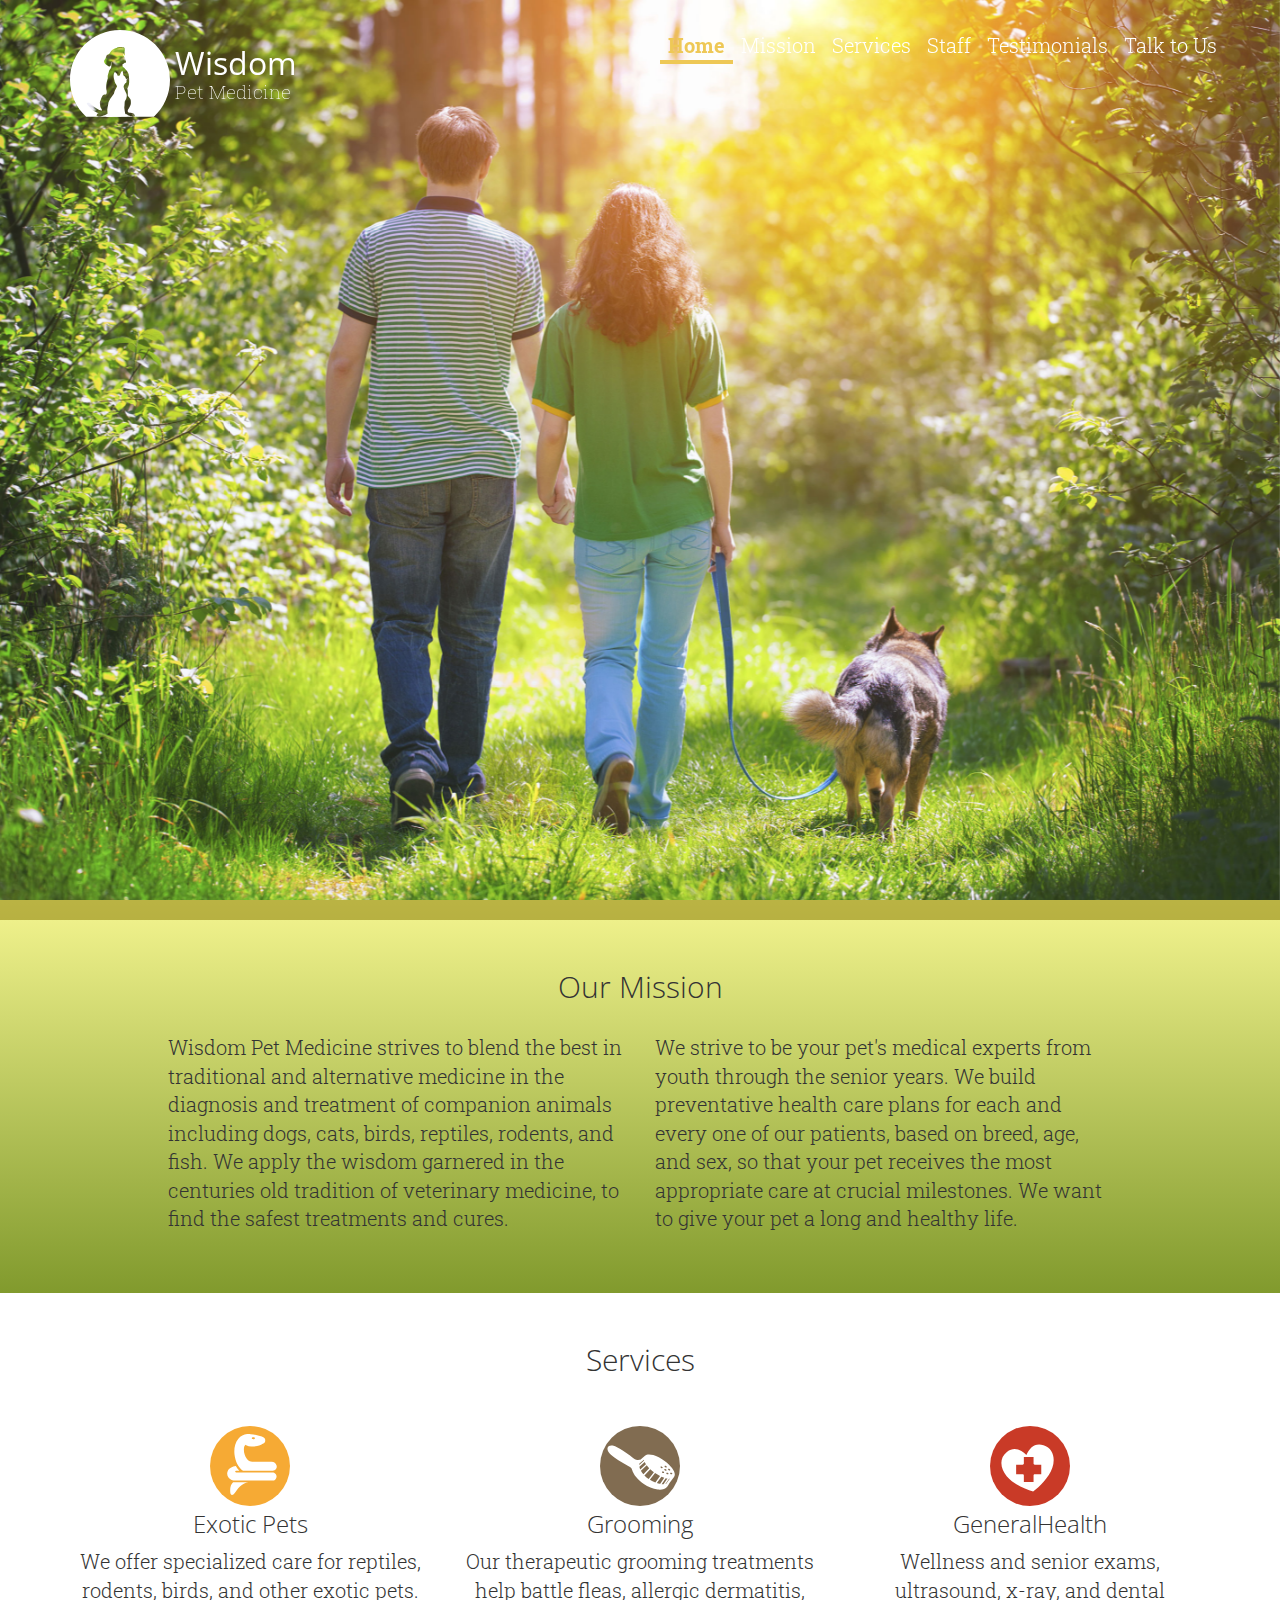
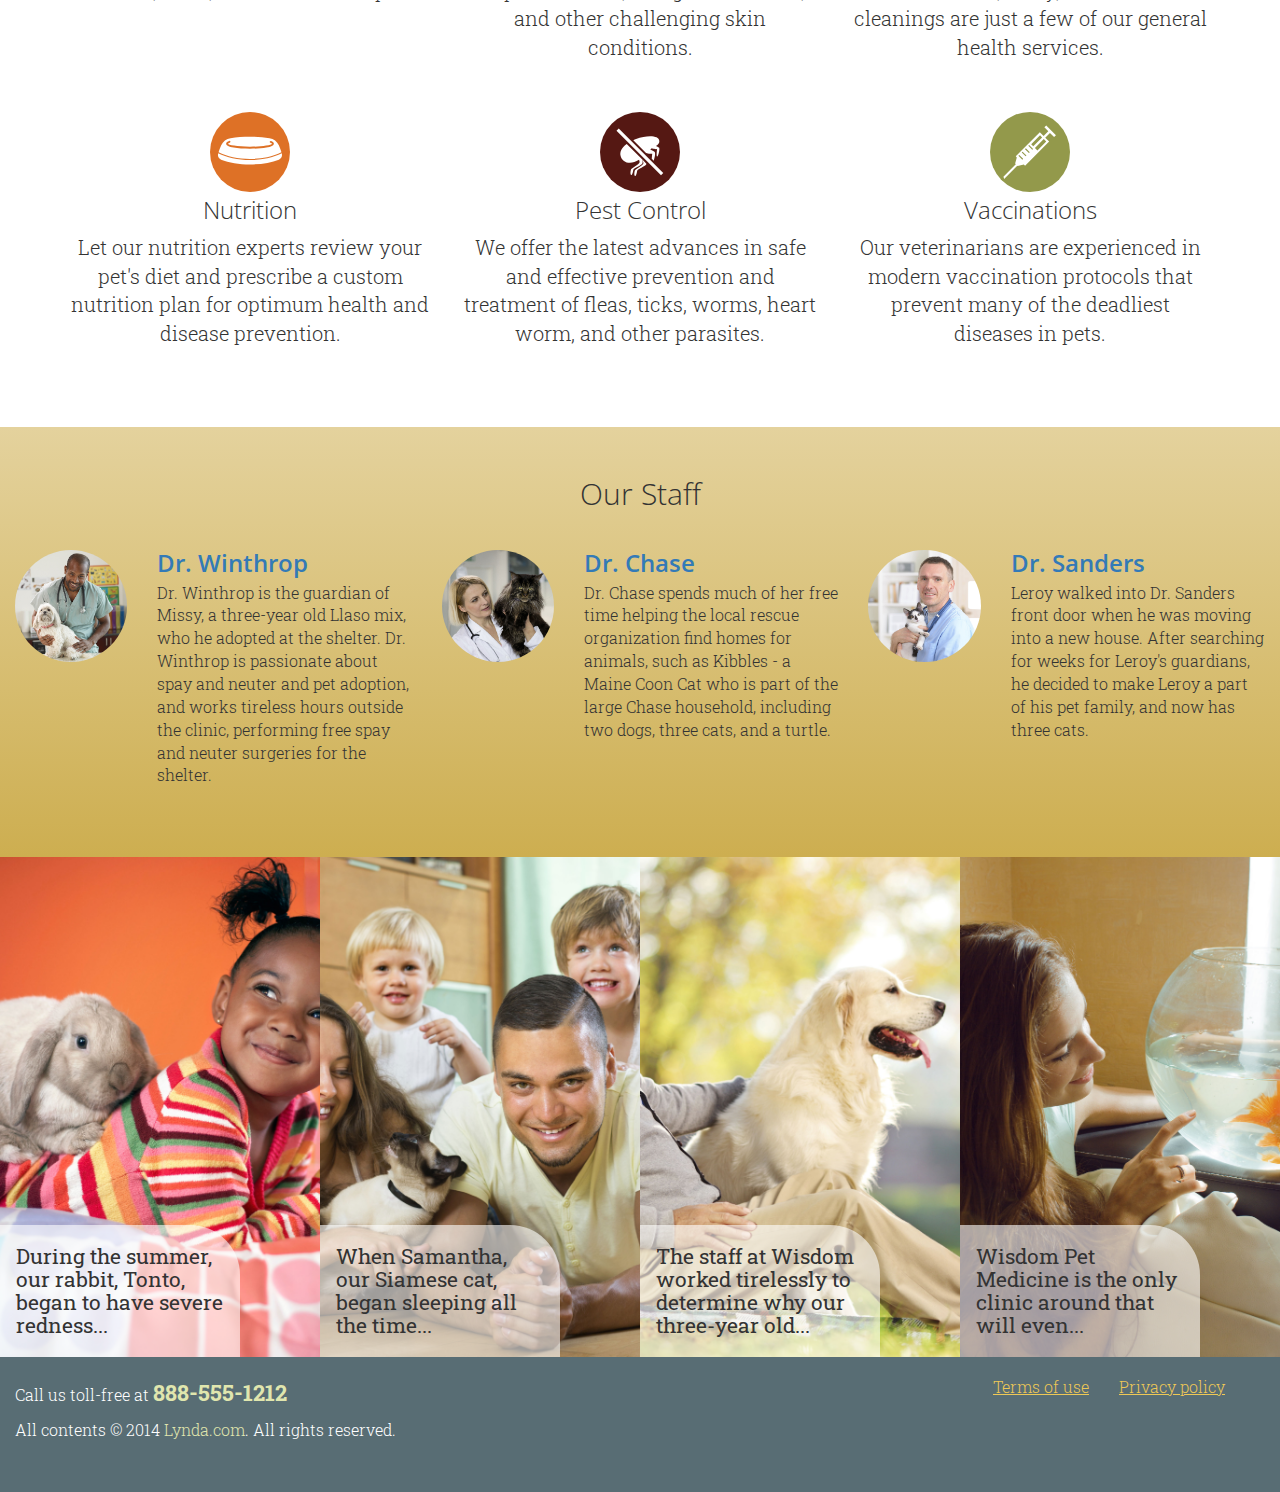
<file: wisdompedmedicine/index.html>
<!DOCTYPE html>
<html lang="en">

<head>
  <meta charset="UTF-8">
  <title>Wisdom Pet Medicine</title>
  <link rel="stylesheet" href="https://maxcdn.bootstrapcdn.com/bootstrap/3.3.1/css/bootstrap.min.css">
  <link rel="stylesheet" href="css/style.css">
  <script src="js/prefixfree.min.js"></script>
  <meta name="viewport" content="width=device-width, initial-scale=1">
</head>

<body>

<header>
  <nav class="navbar navbar-default navbar-fixed-top" role="navigation">
    <div class="container">
      <div class="navbar-header">
        <button type="button" class="navbar-toggle collapsed" data-toggle="collapse" data-target="#collapse">
          <span class="sr-only">Toggle navigation</span>
          <span class="icon-bar"></span>
          <span class="icon-bar"></span>
          <span class="icon-bar"></span>
        </button>
        <a class="navbar-brand" href="#featured"><h1>Wisdom <span class="subhead">Pet Medicine</span></h1></a>
      </div><!-- navbar-header -->
      <div class="collapse navbar-collapse" id="collapse">
        <ul class="nav navbar-nav navbar-right">
          <li class="active"><a href="#featured">Home</a></li>
          <li><a href="#mission">Mission</a></li>
          <li><a href="#services">Services</a></li>
          <li><a href="#staff">Staff</a></li>
          <li><a href="#testimonials">Testimonials</a></li>
          <li><a href="feedback.html">Talk to Us</a></li>
        </ul>        
      </div><!-- collapse navbar-collapse -->
    </div><!-- container -->
  </nav>

  <div class="carousel fade" data-ride="carousel" id="featured">

    <ol class="carousel-indicators">
    </ol>

    <div class="carousel-inner fullheight">
      <div class="item"><img src="images/carousel-lifestyle.jpg" alt="Lifestyle Photo"></div>
      <div class="item"><img src="images/carousel-mission.jpg" alt="Mission"></div>
      <div class="item"><img src="images/carousel-vaccinations.jpg" alt="Vaccinations"></div>
      <div class="item"><img src="images/carousel-fish.jpg" alt="Fish"></div>
      <div class="item"><img src="images/carousel-exoticanimals.jpg" alt="Exotic Animals"></div>      
    </div><!-- carousel-inner -->

    <a class="left carousel-control" href="#featured" role="button" data-slide="prev">
      <span class="glyphicon glyphicon-chevron-left"></span>
    </a>
    <a class="right carousel-control" href="#featured" role="button" data-slide="next">
      <span class="glyphicon glyphicon-chevron-right"></span>
    </a>
  </div><!-- featured carousel -->
</header>

<div class="main">
  <div class="page" id="mission">
    <div class="content container">
      <h2>Our Mission</h2>      
      <div class="row">
        <p class="col-md-5 col-md-offset-1">Wisdom Pet Medicine strives to blend the best in traditional and alternative medicine in the diagnosis and treatment of companion animals including dogs, cats, birds, reptiles, rodents, and fish. We apply the wisdom garnered in the centuries old tradition of veterinary medicine, to find the safest treatments and&nbsp;cures.</p>
        <p class="col-md-5">We strive to be your pet's medical experts from youth through the senior years. We build preventative health care plans for each and every one of our patients, based on breed, age, and sex, so that your pet receives the most appropriate care at crucial milestones. We want to give your pet a long and healthy&nbsp;life.</p>
      </div><!-- row -->
    </div><!-- content container -->
  </div><!-- mission page -->

  <div class="page" id="services">
    <div class="content container">
      <h2>Services</h2>
      <div class="row">
        <article class="service col-md-4 col-sm-6 col-xs-12">
          <img class="icon" src="images/icon-exoticpets.svg" alt="Icon">
          <h3>Exotic Pets</h3>
          <p>We offer specialized care for reptiles, rodents, birds, and other exotic pets.</p>
        </article>

        <article class="service col-md-4 col-sm-6 col-xs-12">
          <img class="icon" src="images/icon-grooming.svg" alt="Icon">
          <h3>Grooming</h3>
          <p>Our therapeutic grooming treatments help battle fleas, allergic dermatitis, and other challenging skin conditions.</p>
        </article>

        <article class="service col-md-4 col-sm-6 col-xs-12">
          <img class="icon" src="images/icon-health.svg" alt="Icon">
          <h3>GeneralHealth</h3>
          <p>Wellness and senior exams, ultrasound, x-ray, and dental cleanings are just a few of our general health services.</p>
        </article>

        <article class="service col-md-4 col-sm-6 col-xs-12">
          <img class="icon" src="images/icon-nutrition.svg" alt="Icon">
          <h3>Nutrition</h3>
          <p>Let our nutrition experts review your pet's diet and prescribe a custom nutrition plan for optimum health and disease prevention.</p>
        </article>

        <article class="service col-md-4 col-sm-6 col-xs-12">
          <img class="icon" src="images/icon-pestcontrol.svg" alt="Icon">
          <h3>Pest Control</h3>
          <p>We offer the latest advances in safe and effective prevention and treatment of fleas, ticks, worms, heart worm, and other parasites.</p>
        </article>

        <article class="service col-md-4 col-sm-6 col-xs-12">
          <img class="icon" src="images/icon-vaccinations.svg" alt="Icon">
          <h3>Vaccinations</h3>
          <p>Our veterinarians are experienced in modern vaccination protocols that prevent many of the deadliest diseases in pets.</p>
        </article>   
      </div><!-- row -->   
    </div><!-- content container -->
  </div><!-- services page -->

  <div class="page" id="staff">
    <div class="container-fluid">
      <h2 id="ourstaff">Our Staff</h2>
      <div class="row">

        <div class="doctor col-lg-4">
          <div class="row">
            <div class="photo col-xs-6 col-xs-offset-3 col-sm-3 col-sm-offset-1 col-md-2 col-md-offset-2 col-lg-4 col-lg-offset-0">
              <img class="img-circle" src="images/doctor-winthrop.jpg" alt="Photo of Dr. Winthrop">
            </div><!-- photo -->
            <div class="info col-xs-8 col-xs-offset-2 col-sm-7 col-sm-offset-0 col-md-6 col-lg-8">
              <h3><a href="lonnie_winthrop.html">Dr. Winthrop</a></h3>
              <p>Dr. Winthrop is the guardian of Missy, a three-year old Llaso mix, who he adopted at the shelter. Dr. Winthrop is passionate about spay and neuter and pet adoption, and works tireless hours outside the clinic, performing free spay and neuter surgeries for the shelter.</p>
            </div><!-- info -->
          </div> <!-- inner row -->
        </div> <!-- doctor -->

        <div class="doctor col-lg-4">
          <div class="row">
            <div class="photo col-xs-6 col-xs-offset-3 col-sm-3 col-sm-offset-1 col-md-2 col-md-offset-2 col-lg-4 col-lg-offset-0">
              <img class="img-circle" src="images/doctor-chase.jpg"  alt="Photo of Dr. Chase">
            </div><!-- photo -->
            <div class="info col-xs-8 col-xs-offset-2 col-sm-7 col-sm-offset-0 col-md-6 col-lg-8">
              <h3><a href="melinda_chase.html">Dr. Chase</a></h3>
              <p>Dr. Chase spends much of her free time helping the local rescue organization find homes for animals, such as Kibbles - a Maine Coon Cat who is part of the large Chase household, including two dogs, three cats, and a turtle.</p>
            </div><!-- info -->
          </div> <!-- inner row -->
        </div> <!-- doctor -->

        <div class="doctor col-lg-4">
          <div class="row">
            <div class="photo col-xs-6 col-xs-offset-3 col-sm-3 col-sm-offset-1 col-md-2 col-md-offset-2 col-lg-4 col-lg-offset-0">
              <img class="img-circle" src="images/doctor-sanders.jpg" alt="Photo of Dr. Sanders">
            </div><!-- photo -->
            <div class="info col-xs-8 col-xs-offset-2 col-sm-7 col-sm-offset-0 col-md-6 col-lg-8">
              <h3><a href="tony_sanders.html">Dr. Sanders</a></h3>
             <p>Leroy walked into Dr. Sanders front door when he was moving into a new house. After searching for weeks for Leroy's guardians, he decided to make Leroy a part of his pet family, and now has three cats.</p>
            </div><!-- info -->
          </div> <!-- inner row -->
        </div> <!-- doctor -->


      </div><!-- outer row -->
    </div><!-- container -->
  </div><!-- staff page -->

  <div class="page" id="testimonials">
    <div class="container-fluid">
      <h2>Testimonials</h2>
      <div class="row">
        <blockquote class="col-md-6 col-lg-3" id="janeh">
          <div class="quote">
            <span class="intro">During the summer, our rabbit, Tonto, began to have severe redness</span>
            <span class="more"> and itching on his belly and feet. Through diagnostic testing, we learned that Tonto is severely allergic to over a dozens kinds of grass pollens. We've now been doing allergy injections for several months, and his itching and redness have nearly gone away. I'm very thankful to the veterinarians and staff at Wisdom for the excellent care Tonto received, and for nipping his allergies in the bud, so to speak.</span>
            <span class="customer">Jane H.</span>
          </div>
        </blockquote>

        <blockquote class="col-md-6 col-lg-3" id="mcphersons">
          <div class="quote">
            <span class="intro">When Samantha, our Siamese cat, began sleeping all the time</span>
            <span class="more">and urinating excessively, we brought her to see the specialists at Wisdom. After running a blood test, Dr. Winthrop confirmed what we all feared - Samantha was showing signs of diabetes. The doctor put us on a daily routine to provide Samantha insulin injections, and showed us how to administer the shots. We weren't sure we could do it, but the gang at Wisdom was very supportive and encouraging. Now, two years later, Samantha is still free from any complications of diabetes, and her blood sugar regularly tests normal. Thank you, Wisdom Pet Medicine!</span>
            <span class="customer">The McPhersons</span>
          </div>
        </blockquote>

        <blockquote class="col-md-6 col-lg-3" id="johnb">
          <div class="quote">
            <span class="intro">The staff at Wisdom worked tirelessly to determine why our three-year old</span>
            <span class="more">Golden Retriever, Roxie, started going into sudden kidney failure. They stabilized her and provided fluids until her kidneys were again functioning normally, but it was still a mystery as to what caused her health to decline so quickly. The vet noted our address on Roxie's chart, and asked if we lived on one of the orchards in the vicinity, and if Roxie had a habit of eating grapes off the vine. Our answer was "of course – she's a Retriever." That day we learned just how toxic grapes and raisins are to pets, and Roxie is no longer allowed to roam unattended in the orchard.</span>
            <span class="customer">John B</span>
          </div>
        </blockquote>

        <blockquote class="col-md-6 col-lg-3" id="lorraines">
          <div class="quote">
            <span class="intro">Wisdom Pet Medicine is the only clinic around that will even</span>
            <span class="more">book pet fish for appointments. When our 13-year old Comet goldfish, McAllister, turned from silvery white to an angry red, we called around, urgently trying to find a veterinarian who could help. Wisdom not only got us in the same day, but also was able to diagnose McAllister as having a severe case of septicemia. In order to kill the harmful bacteria in his blood, we had to use a dog antibiotic in his tank every day for a week, and in the end, McAllister was good as new. I still smile upon remembering Dr. Chase pulling out an old vet school textbook to calculate the correct antibiotic dose for a fish!</span>
            <span class="customer">Lorraine S</span>
          </div>
        </blockquote>          
      </div>
    </div><!-- container -->
  </div><!-- testimonials page -->
</div><!-- main -->

<footer>
  <div class="content container-fluid">
    <div class="row">
      <div class="col-sm-6">
        <p>Call us toll-free at <span class="phone">888-555-1212</span></p>
        <p>All contents &copy; 2014 <a href="http://lynda.com">Lynda.com</a>. All rights reserved.</p>    
      </div><!-- col-sm-6 -->
      <div class="col-sm-6">
        <nav class="navbar navbar-default" role="navigation">
          <ul class="nav navbar-nav navbar-right">
            <li><a href="#">Terms of use</a></li>
            <li><a href="#">Privacy policy</a></li>
          </ul>
        </nav>        
      </div><!-- col-sm-6 -->
    </div><!-- row -->
  </div><!-- content container -->
</footer>

<script src="https://ajax.googleapis.com/ajax/libs/jquery/1.11.1/jquery.min.js"></script>
<script src="https://maxcdn.bootstrapcdn.com/bootstrap/3.3.1/js/bootstrap.min.js"></script>
<script src="js/myscript.js"></script>
</body>
</html>
</file>
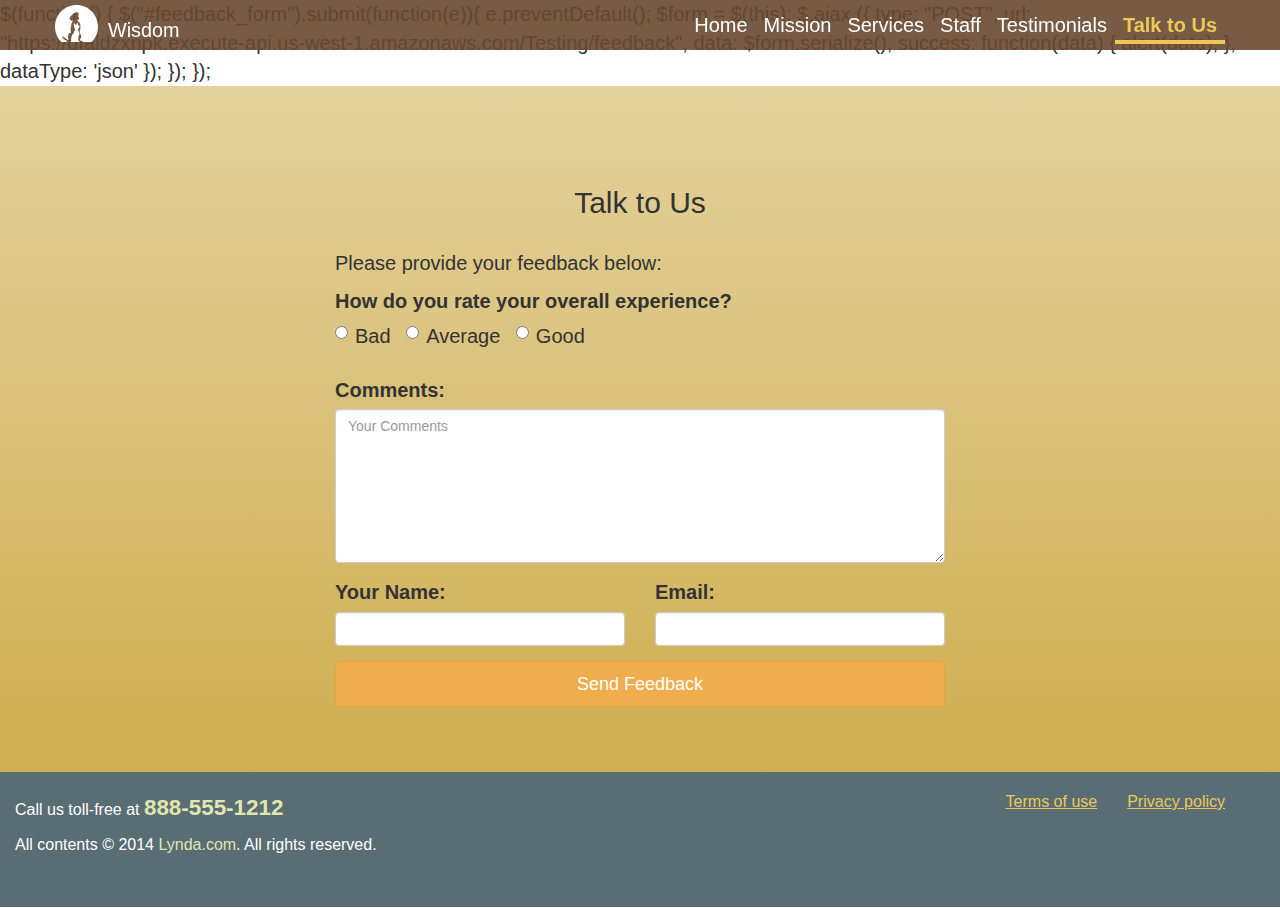
<file: wisdompedmedicine/feedback.html>
<!DOCTYPE html>
<html lang="en">

<head>
  <meta charset="UTF-8">
  <title>Wisdom Pet Medicine</title>
  <link rel="stylesheet" href="https://maxcdn.bootstrapcdn.com/bootstrap/3.3.1/css/bootstrap.min.css">
  <link rel="stylesheet" href="css/style.css">
  <script src="js/prefixfree.min.js"></script>
  <meta name="viewport" content="width=device-width, initial-scale=1">

  <script src="https://ajax.googleapis.com/ajax/libs/jquery/3.5.1/jquery.min.js"></script>
  $(function() {
    $("#feedback_form").submit(function(e)){
      e.preventDefault();

      $form = $(this);

      $.ajax ({
        type: "POST",
        url: "https://dfaldzxnpk.execute-api.us-west-1.amazonaws.com/Testing/feedback",
        data: $form.serialize(),
        success: function(data) {
          alert(data);
        },
        dataType: 'json'
      });

    });
  });
</head>

<body>

<header>
  <nav class="navbar navbar-default navbar-fixed-top" role="navigation">
    <div class="container">
      <div class="navbar-header">
        <button type="button" class="navbar-toggle collapsed" data-toggle="collapse" data-target="#collapse">
          <span class="sr-only">Toggle navigation</span>
          <span class="icon-bar"></span>
          <span class="icon-bar"></span>
          <span class="icon-bar"></span>
        </button>
        <a class="navbar-brand" href="#featured"><h1>Wisdom <span class="subhead">Pet Medicine</span></h1></a>
      </div><!-- navbar-header -->
      <div class="collapse navbar-collapse" id="collapse">
        <ul class="nav navbar-nav navbar-right">
          <li><a href="index.html#featured">Home</a></li>
          <li><a href="index.html#mission">Mission</a></li>
          <li><a href="index.html#services">Services</a></li>
          <li><a href="index.html#staff">Staff</a></li>
          <li><a href="index.html#testimonials">Testimonials</a></li>
          <li class="active"><a href="feedback.html">Talk to Us</a></li>
        </ul>        
      </div><!-- collapse navbar-collapse -->
    </div><!-- container -->
  </nav>
</header>

<div class="main">
  <div class="page" id="feedback" style="padding-top:100px;">
    <div class="container-fluid">
      <h2>Talk to Us</h2>
      <div class="row">
        <div class="col-md-6 col-md-offset-3 form-container">
          <p>Please provide your feedback below:</p>
            <form role="form" method="post" id="feedback_form">
              <div class="row">
                <div class="col-sm-12 form-group">
                  <label>How do you rate your overall experience?</label>
                  <p>
                    <label class="radio-inline">
                      <input type="radio" name="experience" value="bad">
                      Bad
                    </label>
                    <label class="radio-inline">
                      <input type="radio" name="experience" value="average">
                      Average
                    </label>
                    <label class="radio-inline">
                      <input type="radio" name="experience" value="good">
                      Good
                    </label>
                  </p>
                </div>
              </div> <!-- Experience row -->
              
              <div class="row">
                <div class="col-sm-12 form-group">
                  <label for="comments">Comments:</label>
                  <textarea class="form-control" type="textarea" name="comments" id="comments" placeholder="Your Comments" maxlength="6000" rows="7"></textarea>
                </div>
              </div> <!-- Comments row -->
              
              <div class="row">
                <div class="col-sm-6 form-group">
                  <label for="name">Your Name:</label>
                  <input type="text" class="form-control" id="name" name="name" required>
                </div>
                <div class="col-sm-6 form-group">
                  <label for="email">Email:</label>
                  <input type="email" class="form-control" id="email" name="email" required>
                </div>
              </div> <!-- Name and email row -->

              <div class="row">
                <div class="col-sm-12 form-group">
                  <button type="submit" class="btn btn-lg btn-warning btn-block">Send Feedback</button>
                </div>
              </div> <!-- Submit row -->
            </form> <!-- Feedback form -->
            
            <div id="success_message" style="width:100%; height:100%; display:none; ">
              <h3>Posted your feedback successfully!</h3>
            </div> <!-- Success -->
            
            <div id="error_message" style="width:100%; height:100%; display:none; ">
              <h3>Error</h3>
              Sorry there was an error sending your form.
            </div> <!-- Error -->
          </div> <!-- Feedback form -->
          
      </div><!-- outer row -->
    </div><!-- container -->
  </div><!-- staff page -->
</div><!-- main -->

<footer>
  <div class="content container-fluid">
    <div class="row">
      <div class="col-sm-6">
        <p>Call us toll-free at <span class="phone">888-555-1212</span></p>
        <p>All contents &copy; 2014 <a href="http://lynda.com">Lynda.com</a>. All rights reserved.</p>    
      </div><!-- col-sm-6 -->
      <div class="col-sm-6">
        <nav class="navbar navbar-default" role="navigation">
          <ul class="nav navbar-nav navbar-right">
            <li><a href="#">Terms of use</a></li>
            <li><a href="#">Privacy policy</a></li>
          </ul>
        </nav>        
      </div><!-- col-sm-6 -->
    </div><!-- row -->
  </div><!-- content container -->
</footer>

<script src="https://ajax.googleapis.com/ajax/libs/jquery/1.11.1/jquery.min.js"></script>
<script src="https://maxcdn.bootstrapcdn.com/bootstrap/3.3.1/js/bootstrap.min.js"></script>
<script src="js/myscript.js"></script>
</body>
</html>
</file>
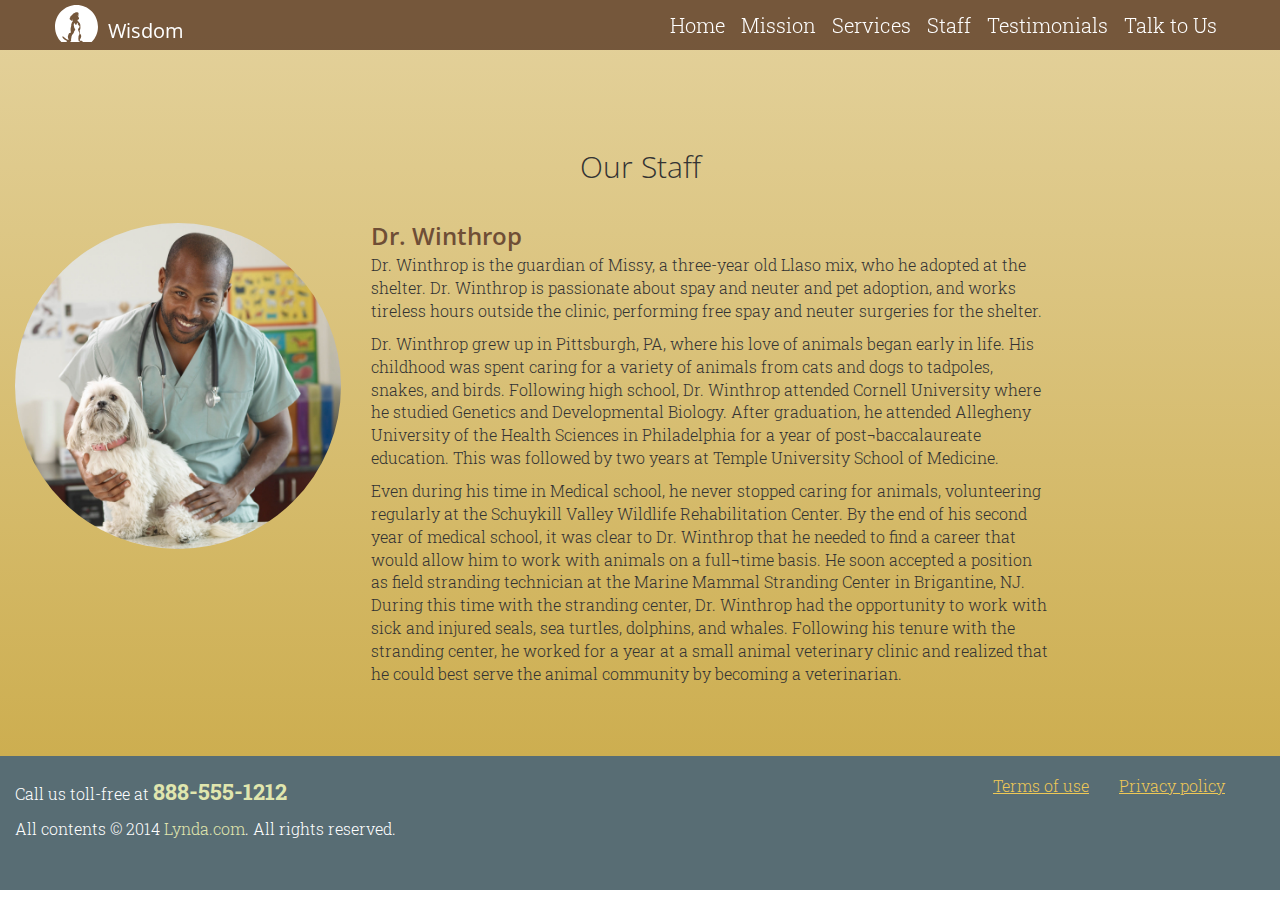
<file: wisdompedmedicine/lonnie_winthrop.html>
<!DOCTYPE html>
<html lang="en">

<head>
  <meta charset="UTF-8">
  <title>Lonnie Winthrop</title>
  <link rel="stylesheet" href="https://maxcdn.bootstrapcdn.com/bootstrap/3.3.1/css/bootstrap.min.css">
  <link rel="stylesheet" href="css/style.css">
  <script src="js/prefixfree.min.js"></script>
  <meta name="viewport" content="width=device-width, initial-scale=1">
</head>

<body>

<header>
  <nav class="navbar navbar-default navbar-fixed-top" role="navigation">
    <div class="container">
      <div class="navbar-header">
        <button type="button" class="navbar-toggle collapsed" data-toggle="collapse" data-target="#collapse">
          <span class="sr-only">Toggle navigation</span>
          <span class="icon-bar"></span>
          <span class="icon-bar"></span>
          <span class="icon-bar"></span>
        </button>
        <a class="navbar-brand" href="#featured"><h1>Wisdom <span class="subhead">Pet Medicine</span></h1></a>
      </div><!-- navbar-header -->
      <div class="collapse navbar-collapse" id="collapse">
        <ul class="nav navbar-nav navbar-right">
          <li><a href="index.html#featured">Home</a></li>
          <li><a href="index.html#mission">Mission</a></li>
          <li><a href="index.html#services">Services</a></li>
          <li><a href="index.html#staff">Staff</a></li>
          <li><a href="index.html#testimonials">Testimonials</a></li>
          <li><a href="feedback.html">Talk to Us</a></li>
        </ul>        
      </div><!-- collapse navbar-collapse -->
    </div><!-- container -->
  </nav>
</header>

<div class="main">
  <div class="page" id="staff" style="padding-top:150px;">
    <div class="container-fluid">
      <h2>Our Staff</h2>
      <div class="row">

        <div class="doctor col-lg-10">
          <div class="row">
            <div class="photo col-xs-6 col-xs-offset-3 col-sm-3 col-sm-offset-1 col-md-2 col-md-offset-2 col-lg-4 col-lg-offset-0">
              <img class="img-circle" src="images/doctor-winthrop.jpg" alt="Photo of Dr Winthrop">
            </div><!-- photo -->
            <div class="info col-xs-8 col-xs-offset-2 col-sm-7 col-sm-offset-0 col-md-6 col-lg-8">
              <h3>Dr. Winthrop</h3>
              <p>Dr. Winthrop is the guardian of Missy, a three-year old Llaso mix, who he adopted at the shelter. Dr. Winthrop is passionate about spay and neuter and pet adoption, and works tireless hours outside the clinic, performing free spay and neuter surgeries for the shelter.</p>
              <p>Dr. Winthrop grew up in Pittsburgh, PA, where his love of animals began early in life. His childhood was spent caring for a variety of animals from cats and dogs to tadpoles, snakes, and birds. Following high school, Dr. Winthrop attended Cornell University where he studied Genetics and Developmental Biology. After graduation, he attended Allegheny University of the Health Sciences in Philadelphia for a year of post¬baccalaureate education. This was followed by two years at Temple University School of Medicine.</p>
              <p>Even during his time in Medical school, he never stopped caring for animals, volunteering regularly at the Schuykill Valley Wildlife Rehabilitation Center.  By the end of his second year of medical school, it was clear to Dr. Winthrop that he needed to find a career that would allow him to work with animals on a full¬time basis. He soon accepted a position as field stranding technician at the Marine Mammal Stranding Center in Brigantine, NJ.  During this time with the stranding center, Dr. Winthrop had the opportunity to work with sick and injured seals, sea turtles, dolphins, and whales. Following his tenure with the stranding center, he worked for a year at a small animal veterinary clinic and realized that he could best serve the animal community by becoming a veterinarian.</p>
            </div><!-- info -->
          </div> <!-- inner row -->
        </div> <!-- doctor -->
      </div><!-- outer row -->
    </div><!-- container -->
  </div><!-- staff page -->
</div><!-- main -->

<footer>
  <div class="content container-fluid">
    <div class="row">
      <div class="col-sm-6">
        <p>Call us toll-free at <span class="phone">888-555-1212</span></p>
        <p>All contents &copy; 2014 <a href="http://lynda.com">Lynda.com</a>. All rights reserved.</p>    
      </div><!-- col-sm-6 -->
      <div class="col-sm-6">
        <nav class="navbar navbar-default" role="navigation">
          <ul class="nav navbar-nav navbar-right">
            <li><a href="#">Terms of use</a></li>
            <li><a href="#">Privacy policy</a></li>
          </ul>
        </nav>        
      </div><!-- col-sm-6 -->
    </div><!-- row -->
  </div><!-- content container -->
</footer>

<script src="https://ajax.googleapis.com/ajax/libs/jquery/1.11.1/jquery.min.js"></script>
<script src="https://maxcdn.bootstrapcdn.com/bootstrap/3.3.1/js/bootstrap.min.js"></script>
<script src="js/myscript.js"></script>
</body>
</html>
</file>
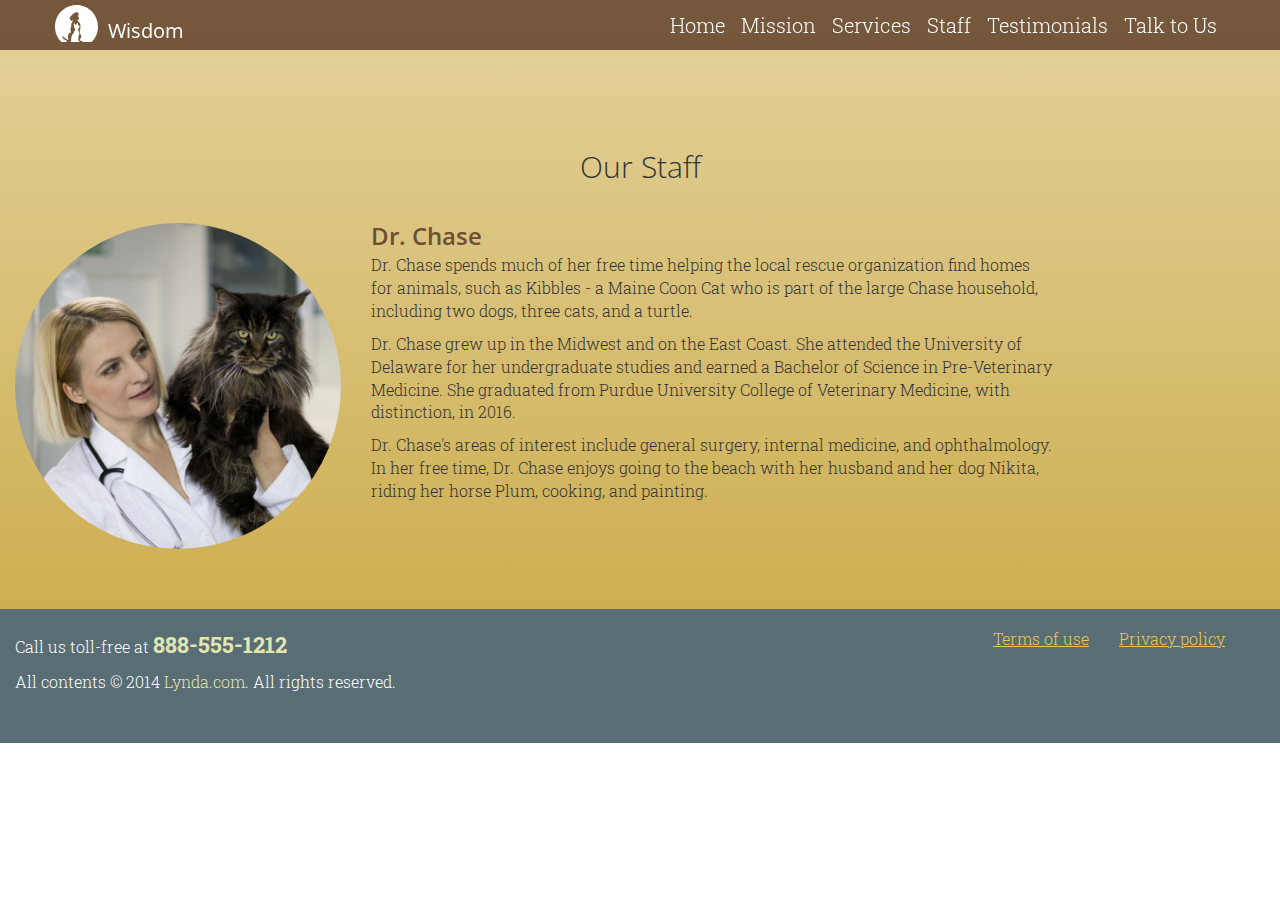
<file: wisdompedmedicine/melinda_chase.html>
<!DOCTYPE html>
<html lang="en">

<head>
  <meta charset="UTF-8">
  <title>Melinda Chase</title>
  <link rel="stylesheet" href="https://maxcdn.bootstrapcdn.com/bootstrap/3.3.1/css/bootstrap.min.css">
  <link rel="stylesheet" href="css/style.css">
  <script src="js/prefixfree.min.js"></script>
  <meta name="viewport" content="width=device-width, initial-scale=1">
</head>

<body>

<header>
  <nav class="navbar navbar-default navbar-fixed-top" role="navigation">
    <div class="container">
      <div class="navbar-header">
        <button type="button" class="navbar-toggle collapsed" data-toggle="collapse" data-target="#collapse">
          <span class="sr-only">Toggle navigation</span>
          <span class="icon-bar"></span>
          <span class="icon-bar"></span>
          <span class="icon-bar"></span>
        </button>
        <a class="navbar-brand" href="#featured"><h1>Wisdom <span class="subhead">Pet Medicine</span></h1></a>
      </div><!-- navbar-header -->
      <div class="collapse navbar-collapse" id="collapse">
        <ul class="nav navbar-nav navbar-right">
          <li><a href="index.html#featured">Home</a></li>
          <li><a href="index.html#mission">Mission</a></li>
          <li><a href="index.html#services">Services</a></li>
          <li><a href="index.html#staff">Staff</a></li>
          <li><a href="index.html#testimonials">Testimonials</a></li>
          <li><a href="feedback.html">Talk to Us</a></li>
        </ul>        
      </div><!-- collapse navbar-collapse -->
    </div><!-- container -->
  </nav>
</header>

<div class="main">
  <div class="page" id="staff" style="padding-top:150px;">
    <div class="container-fluid">
      <h2>Our Staff</h2>
      <div class="row">

        <div class="doctor col-lg-10">
          <div class="row">
            <div class="photo col-xs-6 col-xs-offset-3 col-sm-3 col-sm-offset-1 col-md-2 col-md-offset-2 col-lg-4 col-lg-offset-0">
              <img class="img-circle" src="images/doctor-chase.jpg" alt="Photo of Dr Chase">
            </div><!-- photo -->
            <div class="info col-xs-8 col-xs-offset-2 col-sm-7 col-sm-offset-0 col-md-6 col-lg-8">
              <h3>Dr. Chase</h3>
              <p>Dr. Chase spends much of her free time helping the local rescue organization find homes for animals, such as Kibbles - a Maine Coon Cat who is part of the large Chase household, including two dogs, three cats, and a turtle.</p>
              <p>Dr. Chase grew up in the Midwest and on the East Coast. She attended the University of Delaware for her undergraduate studies and earned a Bachelor of Science in Pre-Veterinary Medicine. She graduated from Purdue University College of Veterinary Medicine, with distinction, in 2016.</p>
              <p>Dr. Chase's areas of interest include general surgery, internal medicine, and ophthalmology. In her free time, Dr. Chase enjoys going to the beach with her husband and her dog Nikita, riding her horse Plum, cooking, and painting. </p>
            </div><!-- info -->
          </div> <!-- inner row -->
        </div> <!-- doctor -->
      </div><!-- outer row -->
    </div><!-- container -->
  </div><!-- staff page -->
</div><!-- main -->

<footer>
  <div class="content container-fluid">
    <div class="row">
      <div class="col-sm-6">
        <p>Call us toll-free at <span class="phone">888-555-1212</span></p>
        <p>All contents &copy; 2014 <a href="http://lynda.com">Lynda.com</a>. All rights reserved.</p>    
      </div><!-- col-sm-6 -->
      <div class="col-sm-6">
        <nav class="navbar navbar-default" role="navigation">
          <ul class="nav navbar-nav navbar-right">
            <li><a href="#">Terms of use</a></li>
            <li><a href="#">Privacy policy</a></li>
          </ul>
        </nav>        
      </div><!-- col-sm-6 -->
    </div><!-- row -->
  </div><!-- content container -->
</footer>

<script src="https://ajax.googleapis.com/ajax/libs/jquery/1.11.1/jquery.min.js"></script>
<script src="https://maxcdn.bootstrapcdn.com/bootstrap/3.3.1/js/bootstrap.min.js"></script>
<script src="js/myscript.js"></script>
</body>
</html>
</file>
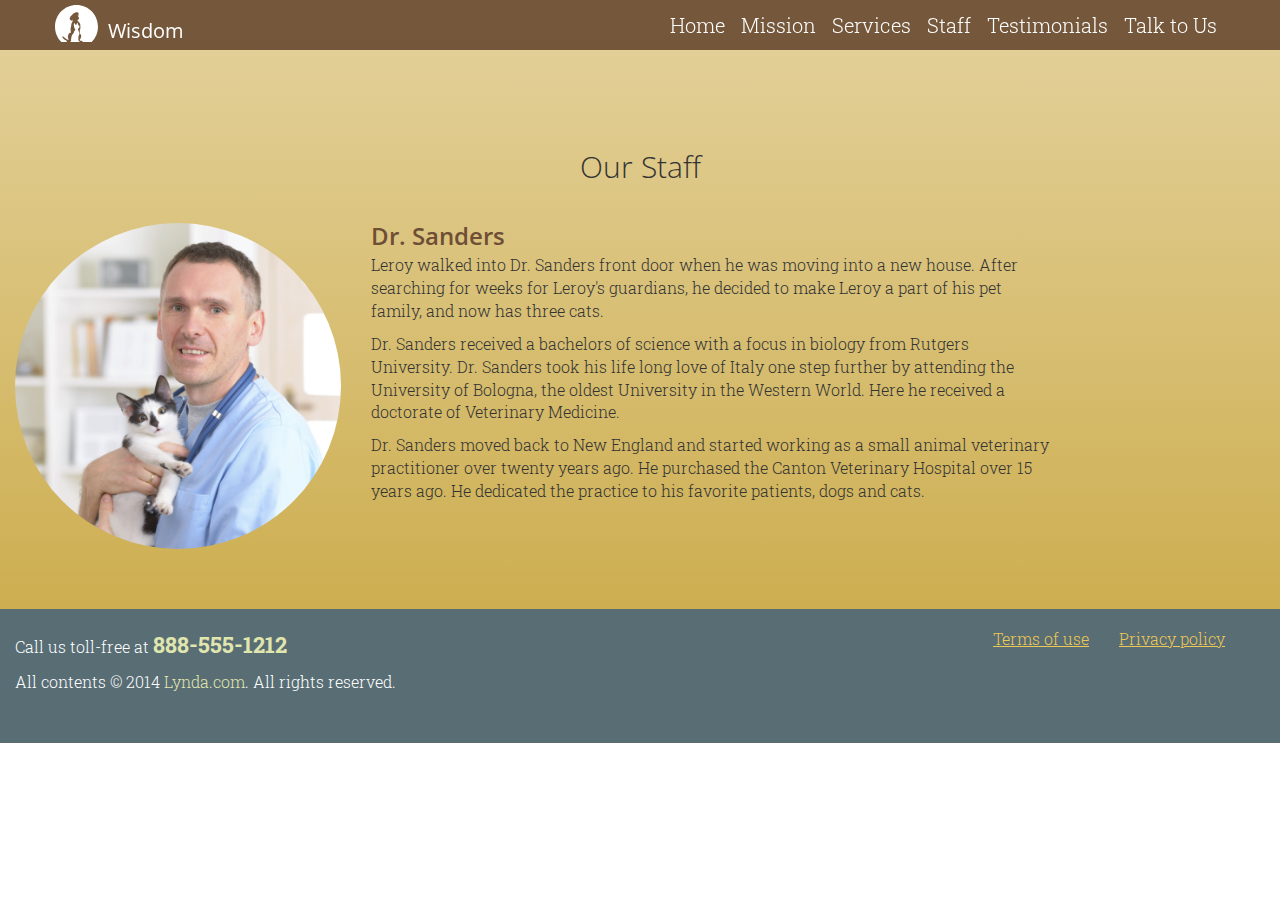
<file: wisdompedmedicine/tony_sanders.html>
<!DOCTYPE html>
<html lang="en">

<head>
  <meta charset="UTF-8">
  <title>Tony Sanders</title>
  <link rel="stylesheet" href="https://maxcdn.bootstrapcdn.com/bootstrap/3.3.1/css/bootstrap.min.css">
  <link rel="stylesheet" href="css/style.css">
  <script src="js/prefixfree.min.js"></script>
  <meta name="viewport" content="width=device-width, initial-scale=1">
</head>

<body>

<header>
  <nav class="navbar navbar-default navbar-fixed-top" role="navigation">
    <div class="container">
      <div class="navbar-header">
        <button type="button" class="navbar-toggle collapsed" data-toggle="collapse" data-target="#collapse">
          <span class="sr-only">Toggle navigation</span>
          <span class="icon-bar"></span>
          <span class="icon-bar"></span>
          <span class="icon-bar"></span>
        </button>
        <a class="navbar-brand" href="#featured"><h1>Wisdom <span class="subhead">Pet Medicine</span></h1></a>
      </div><!-- navbar-header -->
      <div class="collapse navbar-collapse" id="collapse">
        <ul class="nav navbar-nav navbar-right">
          <li><a href="index.html#featured">Home</a></li>
          <li><a href="index.html#mission">Mission</a></li>
          <li><a href="index.html#services">Services</a></li>
          <li><a href="index.html#staff">Staff</a></li>
          <li><a href="index.html#testimonials">Testimonials</a></li>
          <li><a href="feedback.html">Talk to Us</a></li>
        </ul>        
      </div><!-- collapse navbar-collapse -->
    </div><!-- container -->
  </nav>
</header>

<div class="main">
  <div class="page" id="staff" style="padding-top:150px;">
    <div class="container-fluid">
      <h2>Our Staff</h2>
      <div class="row">

        <div class="doctor col-lg-10">
          <div class="row">
            <div class="photo col-xs-6 col-xs-offset-3 col-sm-3 col-sm-offset-1 col-md-2 col-md-offset-2 col-lg-4 col-lg-offset-0">
              <img class="img-circle" src="images/doctor-sanders.jpg" alt="Photo of Dr Sanders">
            </div><!-- photo -->
            <div class="info col-xs-8 col-xs-offset-2 col-sm-7 col-sm-offset-0 col-md-6 col-lg-8">
              <h3>Dr. Sanders</h3>
              <p>Leroy walked into Dr. Sanders front door when he was moving into a new house. After searching for weeks for Leroy's guardians, he decided to make Leroy a part of his pet family, and now has three cats.</p>
              <p>Dr. Sanders received a bachelors of science with a focus in biology from Rutgers University. Dr. Sanders took his life long love of Italy one step further by attending the University of Bologna, the oldest University in the Western World. Here he received a doctorate of Veterinary Medicine.</p>
              <p>Dr. Sanders moved back to New England and started working as a small animal veterinary practitioner over twenty years ago. He purchased the Canton Veterinary Hospital over 15 years ago. He dedicated the practice to his favorite patients, dogs and cats.</p>
            </div><!-- info -->
          </div> <!-- inner row -->
        </div> <!-- doctor -->
      </div><!-- outer row -->
    </div><!-- container -->
  </div><!-- staff page -->
</div><!-- main -->

<footer>
  <div class="content container-fluid">
    <div class="row">
      <div class="col-sm-6">
        <p>Call us toll-free at <span class="phone">888-555-1212</span></p>
        <p>All contents &copy; 2014 <a href="http://lynda.com">Lynda.com</a>. All rights reserved.</p>    
      </div><!-- col-sm-6 -->
      <div class="col-sm-6">
        <nav class="navbar navbar-default" role="navigation">
          <ul class="nav navbar-nav navbar-right">
            <li><a href="#">Terms of use</a></li>
            <li><a href="#">Privacy policy</a></li>
          </ul>
        </nav>        
      </div><!-- col-sm-6 -->
    </div><!-- row -->
  </div><!-- content container -->
</footer>

<script src="https://ajax.googleapis.com/ajax/libs/jquery/1.11.1/jquery.min.js"></script>
<script src="https://maxcdn.bootstrapcdn.com/bootstrap/3.3.1/js/bootstrap.min.js"></script>
<script src="js/myscript.js"></script>
</body>
</html>
</file>
<file: wisdompedmedicine/css/style.css>
@import url(http://fonts.googleapis.com/css?family=Open+Sans:400,300,700,800|Roboto+Slab:400,100,300,700);

/**  Basic Page CSS **/
body{
  font-family: "Roboto Slab", sans-serif;
  font-weight: 300;
  font-size: 2em;
  position: relative;
}

h1, h2, h3, h4, h5, h6 {
  font-family: "Open Sans", sans-serif;
  font-weight: 100;
  margin: 0;
}

/**  Header Navigation **/

header .navbar {
  padding: 30px 0;
  transition: all .5s ease-out;
}

header .navbar-default {
  background-color: transparent;
  border: none;
}

header .navbar-default .navbar-nav a {
  color: white;
  padding: 5px 8px;
}

header .navbar-default .navbar-nav a:hover {
  color: #EEC856;
}

header .navbar-default .navbar-nav .active a {
  font-weight: 700;
  color: #EEC856;
  background: transparent;
  border-bottom: 4px solid #EEC856;
  text-shadow: none;
}

header .navbar-default .navbar-nav .active a:hover {
  color: #E15D5F;
  background: transparent;
  text-shadow: none;
}

/**  Navbar Brand **/

header .navbar-brand {
  background: url(../images/wisdompetlogo.svg);
  background-repeat: no-repeat;
  background-position: 15px 0;
  height: auto;
}

header .navbar-brand h1 {
  color: white;
  margin: 0;
  font-size: 1.8em;
  font-weight: 400;
  padding-left: 105px;
}

header .navbar-brand span.subhead {
  display: block;
  font-family: "Roboto Slab", serif;
  font-size: .6em;
  font-weight: 100;
}

/**  Navbar Toggle **/
header .navbar-toggle {
  background-color: #279182;
}

header .navbar-default .navbar-toggle .icon-bar {
  background-color: white;
}

@media only screen
and (max-width: 768px) {
  header .navbar-collapse.in {
    background-color: rgba(0,0,0, .5);
  }
}

/**  nav inbody **/

header .inbody {
  background: rgba(104,73,49,.9);
}

header .navbar.inbody {
  padding-top: 0;
  padding-bottom: 0;
}

header .navbar.inbody .navbar-nav {
  padding-top: 10px;
}

header .inbody .navbar-brand {
  background-size: 43px;
  background-position: top left;
  margin-top: 5px;
  padding-bottom: 0;
  margin-left: 10px;
}

header .inbody .navbar-brand h1 {
  font-size: 1.1em;
  padding-left: 38px;
}

header .inbody .navbar-brand span.subhead {
  display: none;
}

/**  Carousel Fade **/

.carousel.fade {
  opacity: 1;
}

.carousel.fade .item {
  transition: opacity ease-out .7s;
  left: 0;
  opacity: 0;
  top: 0;
  position: absolute;
  width: 100%;
  display: block;
}

.carousel.fade .item:first-child {
  top: auto;
  opacity: 0;
  position: relative;
}

.carousel.fade .item.active {
  opacity: 1;
}

.carousel-control {
  opacity: 0;
}

.carousel-control.right,
.carousel-control.left {
  background-image: none;
}

#featured .item {
  background-size: cover;
  background-repeat: no-repeat;
  background-position: center center;
  width: 100%;
  height: 100%;
}


/**  Page **/
.page {
  padding: 50px 0;
}

.page h2 {
  text-align: center;
  margin-bottom: 30px;
}

/**  Page -- Mission **/
#mission {
  background-color: #E4D29D;
  background-image: linear-gradient(to bottom, #EEF08A, #819A2D);
  border-top: 20px solid rgba(238, 200, 86, .5);
}

/**  Page -- Services **/

.service {
  margin: 20px 0;
  text-align: center;
}

#services img.icon {
  display: block;
  width: 80px;
  margin: 0 auto;
  margin-bottom: 5px;
}

#services h3 {
  margin-bottom: 10px;
}

@media only screen 
and (min-width: 450px)
and (max-width: 768px) {
  .service p {
    padding: 0 20%;
  }
}

/**  Page -- Staff **/

#staff, #feedback {
  background-color: #E4D29D;
  background-image: linear-gradient(to bottom, #E4D29D, #CDAE50);
}

.doctor {
  margin: 10px 0;
}

.doctor h3 {
  font-weight: 600;
  font-size: 1.2em;
  color: #6F4E36;
  padding-bottom: 5px;
}

.doctor p {
  font-size: .8em;
}

.doctor img {
  width: 100%;
}

/**  Page -- Testimonials **/

#testimonials {
  padding: 0;
}

#testimonials h2 {
  display: none;
}

#testimonials blockquote {
  margin: 0;
  padding: 0;
  border-left: none;
  min-height: 500px;
  position: relative;
}

#testimonials blockquote .quote {
  background-color: rgba(255,255,255,.6);
  padding: 20px 5%;
  position: absolute;
  bottom: 0;
  width: 75%;
  font-weight: 400;
  border-radius: 0 50px 0 0;
}

#testimonials blockquote .quote:hover {
  background-color: rgba(239,240,196,.9);
}

#testimonials #janeh {
  background: url(../images/testimonial-janeh.jpg) no-repeat center center;
  background-size: cover;
}

#testimonials #johnb {
  background: url(../images/testimonial-johnb.jpg) no-repeat center center;
  background-size: cover;
}

#testimonials #mcphersons {
  background: url(../images/testimonial-mcphersons.jpg) no-repeat center center;
  background-size: cover;
}

#testimonials #lorraines {
  background: url(../images/testimonial-lorraines.jpg) no-repeat center center;
  background-size: cover;
}

#testimonials .quote {
  font-size: 1.2em;
  line-height: 110%;
  font-weight: 400;
}


#testimonials .quote .more, #testimonials .customer {
  opacity: 0;
  font-size: 0;
  line-height: 0;
  padding-top: 10px;
}


#testimonials .quote:hover .more {
  font-family: "Open Sans", sans-serif;
  font-weight: 100;
  display: block;
  opacity: 1;
  font-size: .8em;
  line-height: 120%;
}

#testimonials .quote:hover .customer {
  display: block;
  font-size: .7em;
  text-align: right;
}

#testimonials .quote .intro::after {
  content: '...';
}

#testimonials .quote:hover .intro::after {
  content: '';
}

/**  Footer **/

footer {
  background: #586D74;
  color: white;
  font-size: .8em;
  padding: 20px 0 40px 0;
}

footer a {
  color: #E0E6AE;
}

footer a:hover {
  color: #EEC856 !important;
}

footer .phone {
  font-size: 1.4em;
  font-weight: 700;
  color: #E0E6AE;
}

footer .navbar {
  margin-bottom: 0;
  min-height: 0;
}

footer .navbar-default {
  background-color: transparent;
  border: none;
  margin-right: 40px;
}

footer .navbar-nav>li a {
  padding-top: 0;
  padding-bottom: 0;
  text-decoration: underline;
  color: #EEC856 !important;
}
</file>
